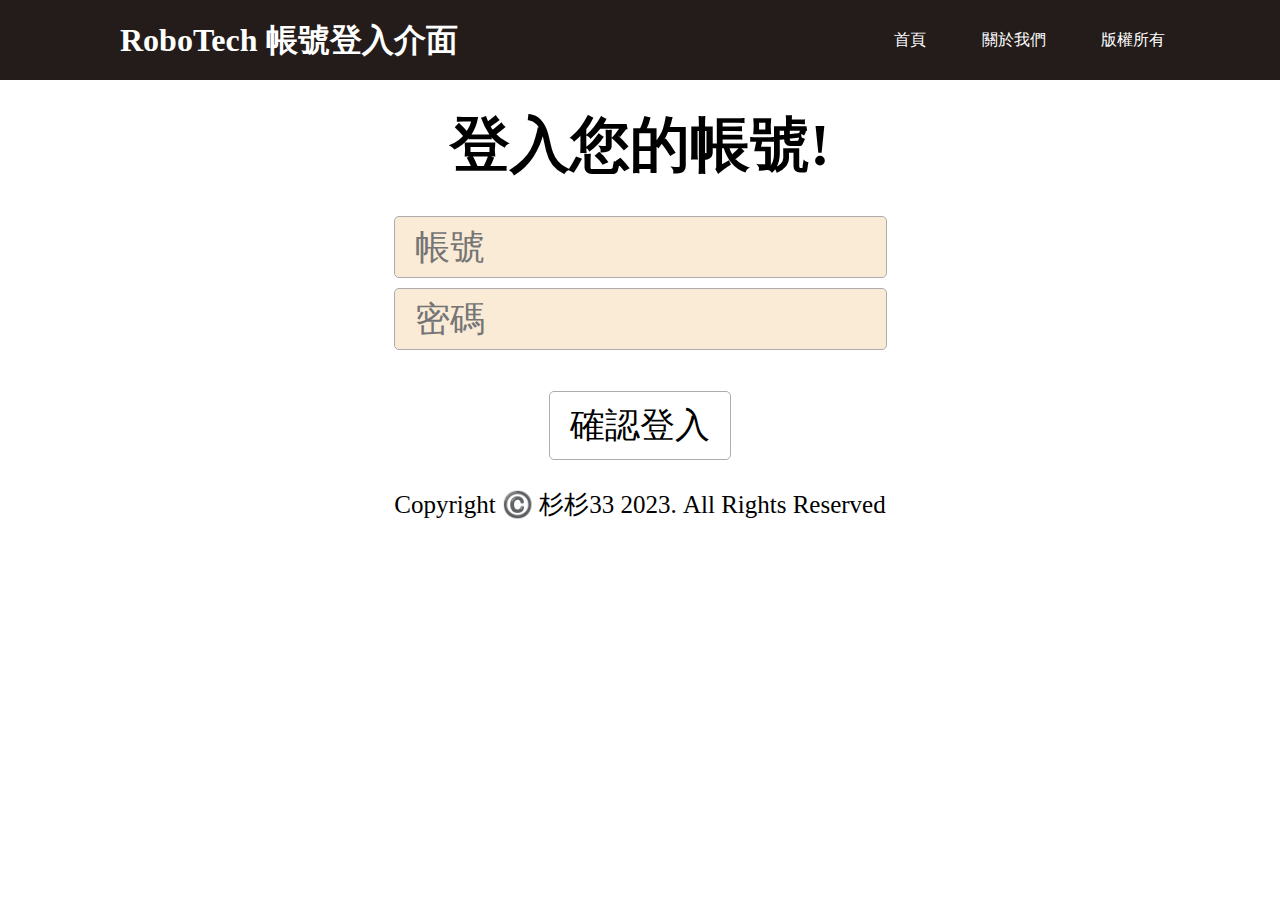
<file: index.html>
<!DOCTYPE html>
<html lang="zh-Hant">
    <head>
        <meta charset="utf-8"/>
        <meta name="description" content="RoboTech 的專屬帳號登入介面"/>
        <meta name="author" content="杉杉33 | RoboTech"/>
        <meta name="keywords" content="杉杉, 杉杉33, RoboTech, RoboTech 登入介面"/>
        <meta name="viewport" content="width=device-width, initial-scale=1.0"/>
        <title>RoboTech 帳號登入介面</title>
        <link rel="stylesheet" href="menu.css">
    </head>
    <body>
        <header>
        <h1>RoboTech 帳號登入介面</h1>
        <ul>
            <li><a href="https://axolotl1000.github.io/shanshan">首頁</a></li>
            <li><a href="#">關於我們</a></li>
            <li><a href="#">版權所有</a></li>
        </ul>
        </header>
        <main>
        <section class="login">
        <h2>登入您的帳號!</h2>
        <input type="text" placeholder="帳號" required/>
        <input type="password" placeholder="密碼" required/>
        <br/>
        <br/>
        </section>
        <section class="login-check">
        <a href="check.html">確認登入</a>
        </section>
        <section class="copyright">
            <br/>
            <p>Copyright ©️ 杉杉33 2023. All Rights Reserved</p>
        </section>
        </main>
    </body>
</html>
</file>
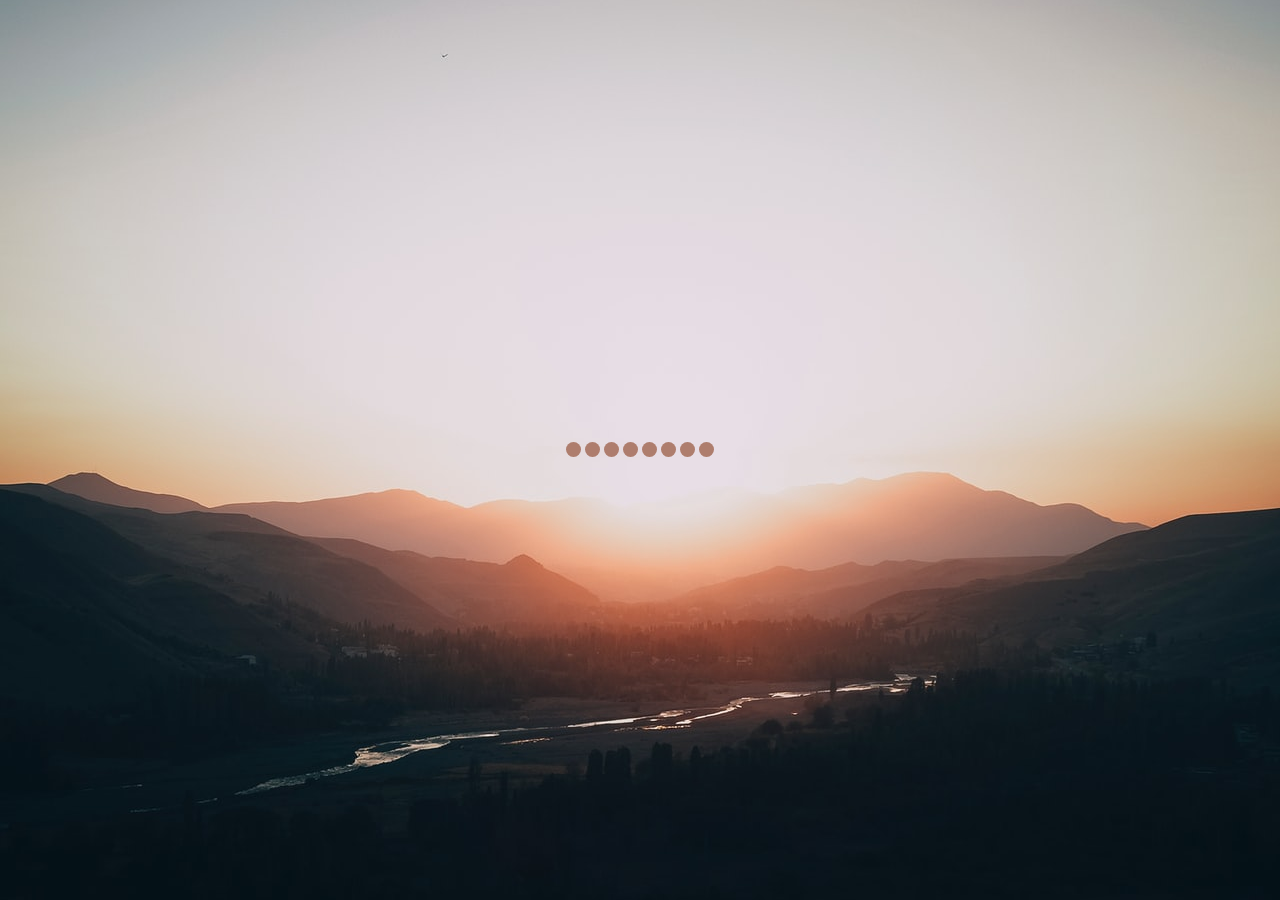
<file: CountDown/index.html>
<!DOCTYPE html>
<html lang="zh-Hant">
  <head>
    <meta charset="UTF-8" />
    <meta http-equiv="X-UA-Compatible" content="IE=edge" />
    <meta name="viewport" content="width=device-width, initial-scale=1.0" />
    <title>2025 跨年倒數</title>
    <link rel="stylesheet" href="reset.css" />
    <link rel="stylesheet" href="countdown.css" />
  </head>
  <body>
    <main class="hidden">
      <span>跨年uwu</span>
      <h1>2025</h1>
      <div class="time-area">
        <div class="box day">
          <h2></h2>
          <p>Days</p>
        </div>
        <div class="box hour">
          <h2></h2>
          <p>Hours</p>
        </div>
        <div class="box minute">
          <h2></h2>
          <p>Minutes</p>
        </div>
        <div class="box second">
          <h2></h2>
          <p>Seconds</p>
        </div>
      </div>
    </main>
    <!-- loading animate -->
    <div class="wrapper">
      <span class="circle circle-1"></span>
      <span class="circle circle-2"></span>
      <span class="circle circle-3"></span>
      <span class="circle circle-4"></span>
      <span class="circle circle-5"></span>
      <span class="circle circle-6"></span>
      <span class="circle circle-7"></span>
      <span class="circle circle-8"></span>
    </div>
    <script src="countdown.js"></script>
  </body>
</html>
</file>
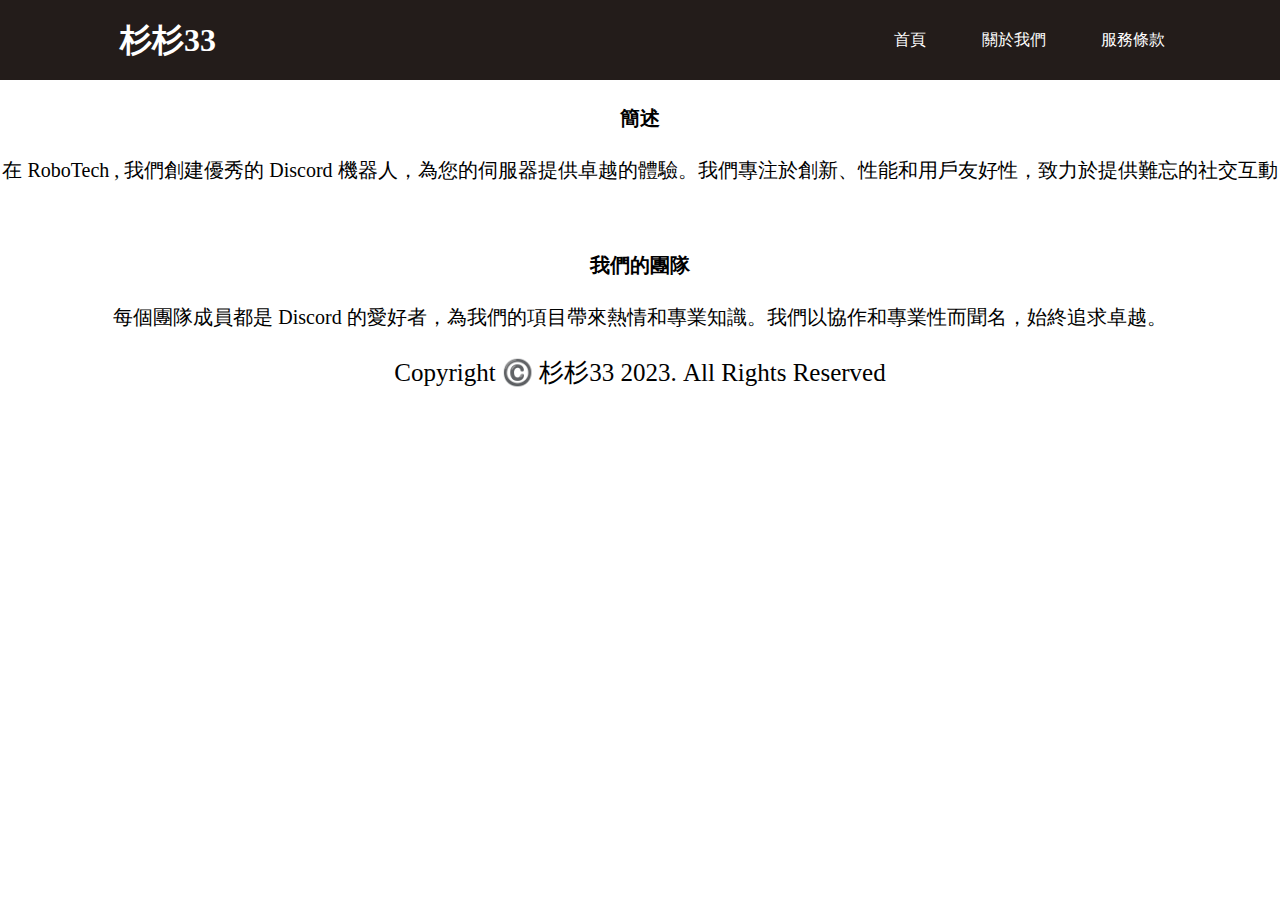
<file: info.html>
<!DOCTYPE html>
<html>
    <head>
        <meta charset="utf-8"/>
        <meta name="description" content="RoboTech 的專屬帳號登入介面 - 確認"/>
        <meta name="author" content="杉杉33 | RoboTech"/>
        <meta name="keywords" content="杉杉, 杉杉33, RoboTech, RoboTech 登入介面, RoboTech 登入介面確認"/>
        <meta name="viewport" content="width=device-width, initial-scale=1.0"/>
        <title>杉杉33 - 關於</title>
        <link rel="stylesheet" href="info.css">
    </head>
    <body>
        <header>
            <h1>杉杉33</h1>
            <ul>
                <li><a href="index.html">首頁</a></li>
                <li><a href="info.html">關於我們</a></li>
                <li><a href="termsofservice.html">服務條款</a></li>
            </ul>
        </header>
        <main>
            <section class="bad-login">
                <h2>簡述</h2>
                <p>在 RoboTech , 我們創建優秀的 Discord 機器人，為您的伺服器提供卓越的體驗。我們專注於創新、性能和用戶友好性，致力於提供難忘的社交互動</p>
                <br/>
                <h2>我們的團隊</h2>
                <p>每個團隊成員都是 Discord 的愛好者，為我們的項目帶來熱情和專業知識。我們以協作和專業性而聞名，始終追求卓越。</p>
            </section>
            <section class="copyright">
                <p>Copyright ©️ 杉杉33 2023. All Rights Reserved</p>
            </section>
        </main>
    </body>
</html>
</file>
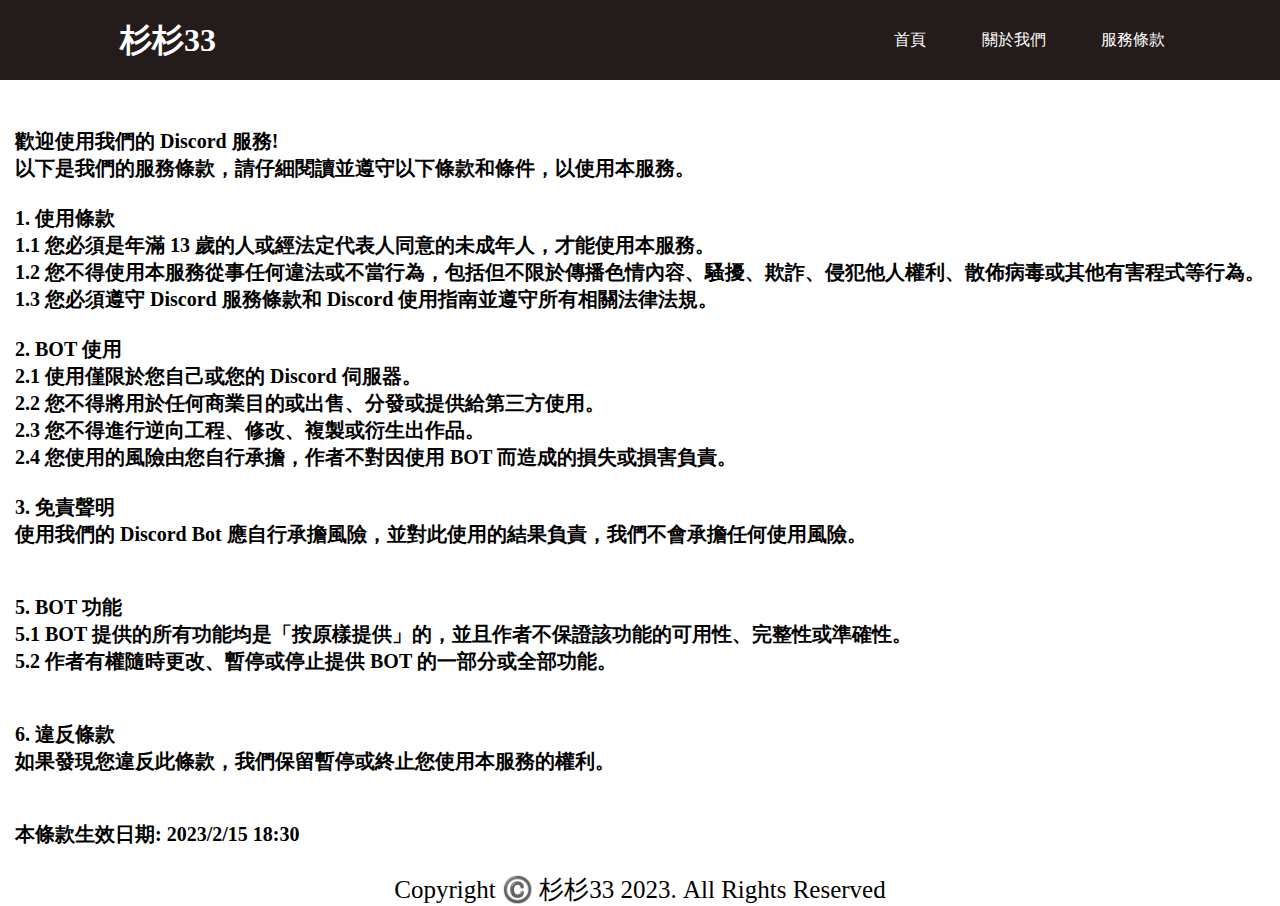
<file: termsofservice.html>
<!DOCTYPE html>
<html>
    <head>
        <meta charset="utf-8"/>
        <meta name="description" content="RoboTech 的專屬帳號登入介面 - 確認"/>
        <meta name="author" content="杉杉33 | RoboTech"/>
        <meta name="keywords" content="杉杉, 杉杉33, RoboTech, RoboTech 登入介面, RoboTech 登入介面確認"/>
        <meta name="viewport" content="width=device-width, initial-scale=1.0"/>
        <title>杉杉33 - 服務條款</title>
        <link rel="stylesheet" href="terms.css">
    </head>
    <body>
        <header>
            <h1>杉杉33</h1>
            <ul>
                <li><a href="index.html">首頁</a></li>
                <li><a href="info.html">關於我們</a></li>
                <li><a href="termsofservice.html">服務條款</a></li>
            </ul>
        </header>
        <main>
            <section class="bad-login">
                <h2>
<br/>歡迎使用我們的 Discord 服務!
<br/>以下是我們的服務條款，請仔細閱讀並遵守以下條款和條件，以使用本服務。
<br/>
<br/>1. 使用條款
<br/>1.1 您必須是年滿 13 歲的人或經法定代表人同意的未成年人，才能使用本服務。
<br/>1.2 您不得使用本服務從事任何違法或不當行為，包括但不限於傳播色情內容、騷擾、欺詐、侵犯他人權利、散佈病毒或其他有害程式等行為。
<br/>1.3 您必須遵守 Discord 服務條款和 Discord 使用指南並遵守所有相關法律法規。
<br/>
<br/>2. BOT 使用
<br/>2.1 使用僅限於您自己或您的 Discord 伺服器。
<br/>2.2 您不得將用於任何商業目的或出售、分發或提供給第三方使用。
<br/>2.3 您不得進行逆向工程、修改、複製或衍生出作品。
<br/>2.4 您使用的風險由您自行承擔，作者不對因使用 BOT 而造成的損失或損害負責。
<br/>
<br/>3. 免責聲明
<br/>使用我們的 Discord Bot 應自行承擔風險，並對此使用的結果負責，我們不會承擔任何使用風險。
<br/>
<br/>
<br/>5. BOT 功能
<br/>5.1 BOT 提供的所有功能均是「按原樣提供」的，並且作者不保證該功能的可用性、完整性或準確性。
<br/>5.2 作者有權隨時更改、暫停或停止提供 BOT 的一部分或全部功能。
<br/>
<br/>
<br/>6. 違反條款
<br/>如果發現您違反此條款，我們保留暫停或終止您使用本服務的權利。
<br/>
<br/>
<br/>本條款生效日期: 2023/2/15 18:30</h2>
            </section>
            <section class="copyright">
                <p>Copyright ©️ 杉杉33 2023. All Rights Reserved</p>
            </section>
        </main>
    </body>
</html>
</file>
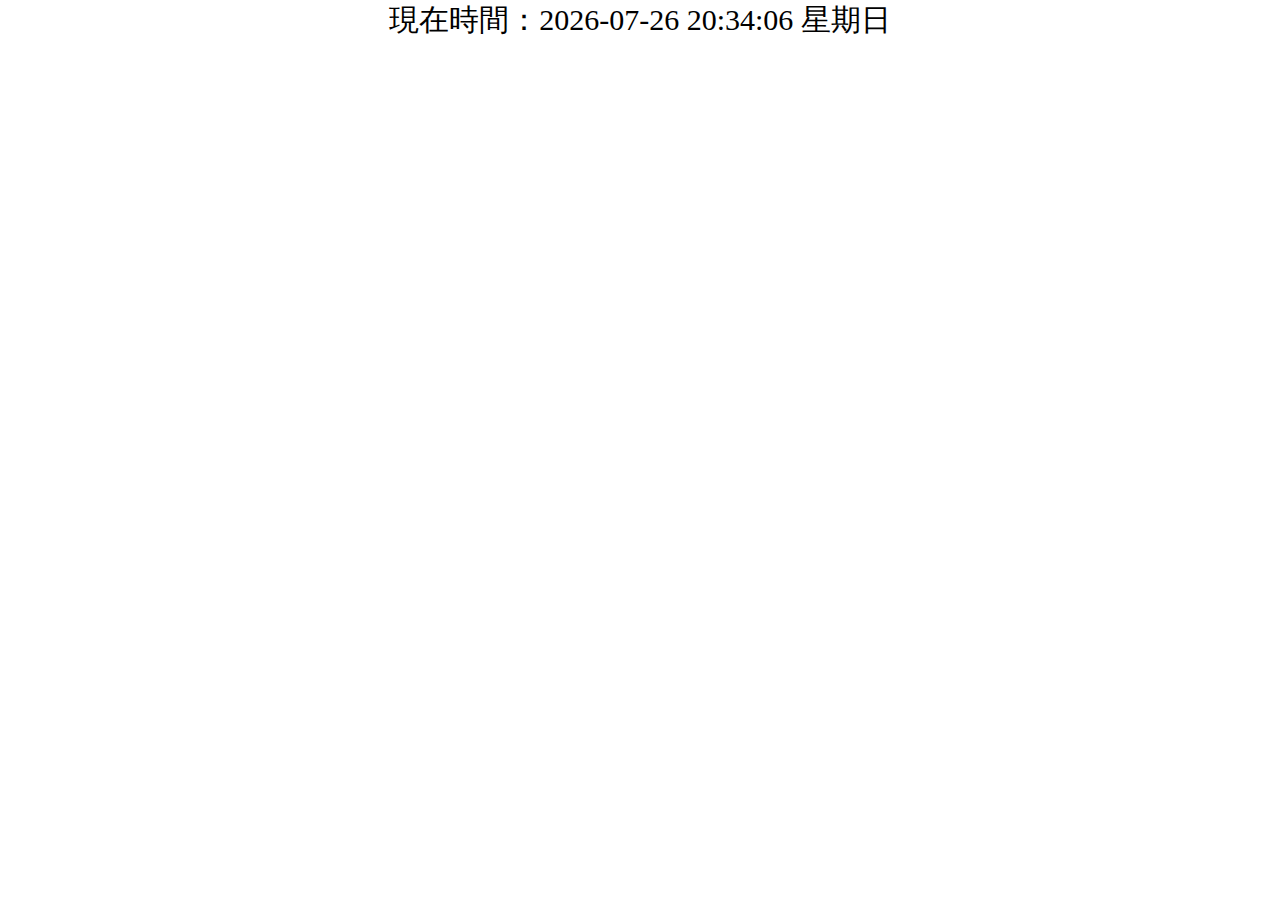
<file: time.html>
<!DOCTYPE html>
<html>
    <head>
        <meta charset="utf-8"/>
        <meta name="description" content="現在時間"/>
        <meta name="author" content="杉杉33 | RoboTech"/>
        <meta name="viewport" content="width=device-width, initial-scale=1.0"/>
        <link rel="stylesheet" href="time.css">
        <script language="JavaScript">
            function startTime()   
            {   
                var today=new Date();//定義日期物件   
                var yyyy = today.getFullYear();//通過日期物件的getFullYear()方法返回年    
                var MM = today.getMonth()+1;//通過日期物件的getMonth()方法返回年    
                var dd = today.getDate();//通過日期物件的getDate()方法返回年     
                var hh=today.getHours();//通過日期物件的getHours方法返回小時   
                var mm=today.getMinutes();//通過日期物件的getMinutes方法返回分鐘   
                var ss=today.getSeconds();//通過日期物件的getSeconds方法返回秒     
                MM=checkTime(MM);
                dd=checkTime(dd);
                mm=checkTime(mm);   
                ss=checkTime(ss);    
                var day; //用於儲存星期（getDay()方法得到星期編號）
                if(today.getDay()==0)   day   =   "星期日 " 
                if(today.getDay()==1)   day   =   "星期一 " 
                if(today.getDay()==2)   day   =   "星期二 " 
                if(today.getDay()==3)   day   =   "星期三 " 
                if(today.getDay()==4)   day   =   "星期四 " 
                if(today.getDay()==5)   day   =   "星期五 " 
                if(today.getDay()==6)   day   =   "星期六 " 
                document.getElementById('nowDateTimeSpan').innerHTML=yyyy+"-"+MM +"-"+ dd +" " + hh+":"+mm+":"+ss+"   " + day;   
                setTimeout('startTime()',1000);//每一秒中重新載入startTime()方法 
            }   

            function checkTime(i)   
            {   
                if (i<10){
                    i="0" + i;
                }   
                  return i;
            }  
        </script>
    </head>
    <body onload="startTime()">
        <main>
            現在時間：<span id="nowDateTimeSpan"></span>
        </main>
    </body>
</html>
</file>
<file: menu.css>
* {
    padding: 0;
    margin: 0;
}
header {
    background-color: #231C1A;
    height: 80px;
    width: 100%;
}
h1 {
    color: white;
    position: absolute;
    left: 120px;
    top: 0;
    line-height: 80px;
}
header li {
    display: inline;
    margin-right: 4vw;
}
header ul {
    position: absolute;
    right: 5vw;
    top: 0;
    line-height: 80px;
}
header a {
    color: white;
    text-decoration: none;
}
header a:hover {
    text-decoration: underline;
}
.login {
    display: flex;
    flex-direction: column;
    align-items: center;
    justify-content: center;
}
.login input {
    background-color: antiquewhite;
    font-size: 35px;
    margin: 5px 0;
    border: 1px solid #ACACAC;
    padding: 10px 20px;
    border-radius: 5px;
}
.login h2 {
    font-size: 60px;
    margin: 25px 0;
}

.login-check {
    color: black;
    display: flex;
    flex-direction: column;
    align-items: center;
    justify-content: center;
}
.login-check a {
    color: black;
    text-decoration: none;
    border: 1px solid #ACACAC;
    padding: 10px 20px;
    border-radius: 5px;
    font-size: 35px;
}
.copyright {
    display: flex;
    flex-direction: column;
    align-items: center;
    justify-content: center;
    color: black;
    font-size: 25px;
}
</file>
<file: CountDown/countdown.css>
@import url('https://fonts.googleapis.com/css2?family=Noto+Sans+TC:wght@400;700;900&display=swap');

body{
    width: 100%;
    height: 100vh;
    background-image: url(img/montain.jpg);
    background-position: center center;
    display: flex;
    justify-content: center;
    align-items: center;
    font-family: 'Noto Sans TC', sans-serif;
}

main{
    width: 30%;
    height: 40%;
    background-color: rgba(0, 0, 0, 0.25);
    /* filter: blur(10px); */
    border-radius: 20px;
    display: flex;
    flex-direction: column;
    justify-content: center;
    align-items: center;
}

.hidden{
    visibility: hidden;
}

span{
    font-size: 24px;
    color: #fff;
    letter-spacing: 7px;   
    font-weight: 700; 
}

h1{
    font-size: 144px;
    letter-spacing: 28px;
    text-align: center;
    transform: translate(15px,-5px);
    color: #fff;
    font-weight: 900;
    margin-bottom: 35px;
    text-shadow:2px 2px 10px rgb(236, 236, 236);
}

.time-area{
    display: flex;
    justify-content: space-evenly;
}
.time-area .box{
    display: flex;
    flex-direction: column;
    justify-content: center;
    align-items: center;
    margin: 0 15px;
}
.time-area .box h2{
    font-size: 48px;
    font-weight: bold;
    color: #fff;
    margin: 10px 10px;
}
.time-area .box p{
    font-size: 24px;
    font-weight: normal;
    color: #fff;
}

/* for loading */
.wrapper{
  position:absolute;
  top:50%;
  left:50%;
  transform:translate(-50%, -50%); 
}
.circle{
  display: inline-block;
  width: 15px;
  height: 15px;
  background-color: #AE7D6D;
  border-radius: 50%;
  animation: loading 1.5s cubic-bezier(.8, .5, .2, 1.4) infinite;
  transform-origin: bottom center;
  position: relative;
}
@keyframes loading{
  0%{
    transform: translateY(0px);
    background-color: #0D1A22;
  }
  50%{
    transform: translateY(50px);
    background-color: #4E3F3E;
  }
  100%{
    transform: translateY(0px);
    background-color: #AE7D6D;
  }
}
.circle-1{
  animation-delay: 0.1s;
}
.circle-2{
  animation-delay: 0.2s;
}
.circle-3{
  animation-delay: 0.3s;
}
.circle-4{
  animation-delay: 0.4s;
}
.circle-5{
  animation-delay: 0.5s;
}
.circle-6{
  animation-delay: 0.6s;
}
.circle-7{
  animation-delay: 0.7s;
}
.circle-8{
  animation-delay: 0.8s;
}
</file>
<file: info.css>
* {
    padding: 0;
    margin: 0;
}
header {
    background-color: #231C1A;
    height: 80px;
    width: 100%;
}
header h1 {
    color: white;
    position: absolute;
    left: 120px;
    top: 0;
    line-height: 80px;
}
header li {
    display: inline;
    margin-right: 4vw;
}
header ul {
    position: absolute;
    right: 5vw;
    top: 0;
    line-height: 80px;
}
header a {
    color: white;
    text-decoration: none;
}
header a:hover {
    text-decoration: underline;
}
.back {
    color: black;
    display: flex;
    flex-direction: column;
    align-items: center;
    justify-content: center;
}
.back a {
    color: black;
    text-decoration: none;
    border: 1px solid #ACACAC;
    padding: 10px 20px;
    border-radius: 5px;
    font-size: 35px;
}
.bad-login h2 {
    display: flex;
    flex-direction: column;
    align-items: center;
    justify-content: center;
    color: black;
    font-size: 20px;
    margin: 25px 0;
}

.bad-login p {
    display: flex;
    flex-direction: column;
    align-items: center;
    justify-content: center;
    color: black;
    font-size: 20px;
    margin: 25px 0;
}

.copyright {
    display: flex;
    flex-direction: column;
    align-items: center;
    justify-content: center;
    color: black;
    font-size: 25px;
}
</file>
<file: terms.css>
* {
    padding: 0;
    margin: 0;
}
header {
    background-color: #231C1A;
    height: 80px;
    width: 100%;
}
h1 {
    color: white;
    position: absolute;
    left: 120px;
    top: 0;
    line-height: 80px;
}
header li {
    display: inline;
    margin-right: 4vw;
}
header ul {
    position: absolute;
    right: 5vw;
    top: 0;
    line-height: 80px;
}
header a {
    color: white;
    text-decoration: none;
}
header a:hover {
    text-decoration: underline;
}
.back {
    color: black;
    display: flex;
    flex-direction: column;
    align-items: center;
    justify-content: center;
}
.back a {
    color: black;
    text-decoration: none;
    border: 1px solid #ACACAC;
    padding: 10px 20px;
    border-radius: 5px;
    font-size: 35px;
}
.bad-login h2 {
    display: flex;
    flex-direction: column;
    align-items: center;
    justify-content: center;
    color: black;
    font-size: 20px;
    margin: 25px 0;
}

.copyright {
    display: flex;
    flex-direction: column;
    align-items: center;
    justify-content: center;
    color: black;
    font-size: 25px;
}
</file>
<file: time.css>
* {
    padding: 0;
    margin: 0;
}
head {
    background-color: #231C1A;
    height: 100px;
    width: 100%;
}
body {
    display: flex;
    flex-direction: column;
    align-items: center;
    justify-content: center;
    font-size: 30px;
}
</file>
